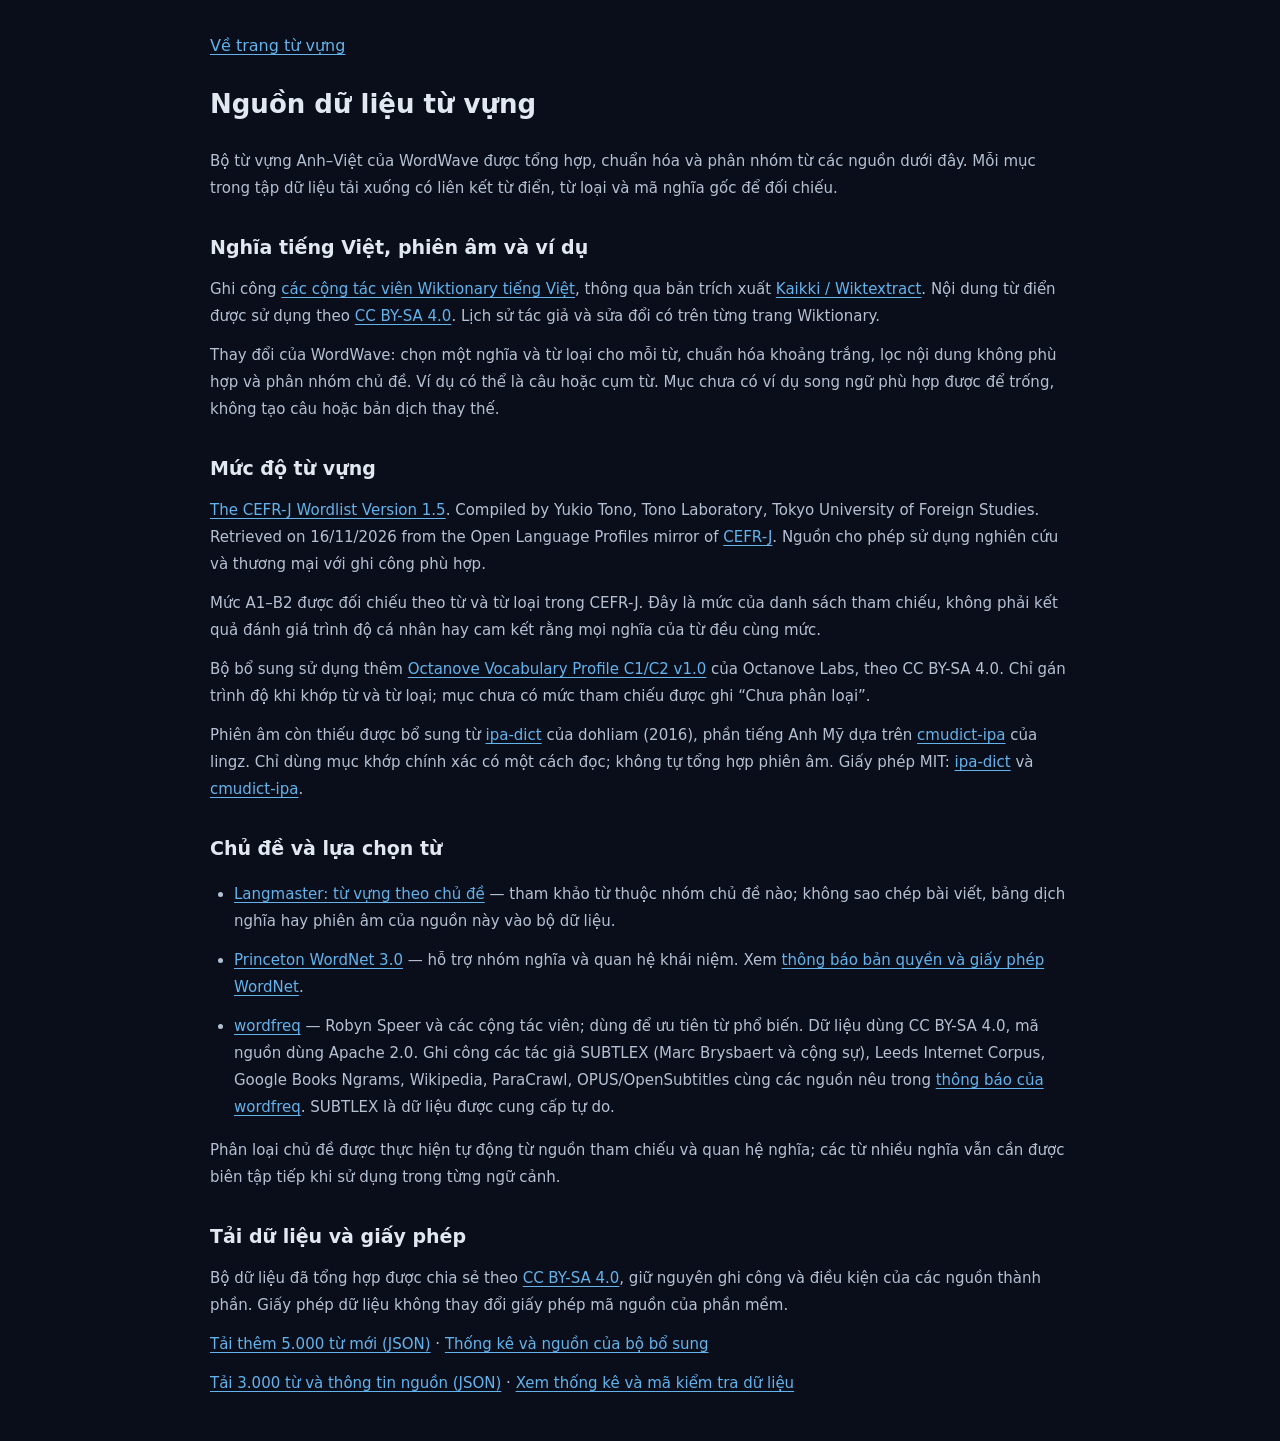
<file: frontend/data/vocabulary/sources.htm>
<!DOCTYPE html>
<html lang="vi">
<head>
  <meta charset="utf-8"/>
  <meta name="viewport" content="width=device-width, initial-scale=1"/>
  <title>Nguồn dữ liệu từ vựng – WordWave</title>
  <style>
    :root { color-scheme: dark; --text2: #b5c1d3; --accent: #63b3ed; }
    body { max-width: 860px; margin: auto; padding: 32px 24px; line-height: 1.8; background: #0a0e1a; color: #e2e8f0; font-family: system-ui, sans-serif; }
    h1 { font-size: 26px; margin: 20px 0; } h2 { font-size: 19px; margin: 28px 0 12px; }
    p, li { font-size: 15px; margin: 12px 0; color: var(--text2); } ul { padding-left: 24px; }
    a { color: var(--accent); text-decoration: underline; text-underline-offset: 3px; overflow-wrap: anywhere; }
    a:focus-visible { outline: 2px solid var(--accent); outline-offset: 3px; }
  </style>
</head>
<body>
  <a href="/vocab">Về trang từ vựng</a>
  <h1>Nguồn dữ liệu từ vựng</h1>
  <p>Bộ từ vựng Anh–Việt của WordWave được tổng hợp, chuẩn hóa và phân nhóm từ các nguồn dưới đây. Mỗi mục trong tập dữ liệu tải xuống có liên kết từ điển, từ loại và mã nghĩa gốc để đối chiếu.</p>
  <h2>Nghĩa tiếng Việt, phiên âm và ví dụ</h2>
  <p>Ghi công <a href="https://vi.wiktionary.org/">các cộng tác viên Wiktionary tiếng Việt</a>, thông qua bản trích xuất <a href="https://kaikki.org/viwiktionary/Ti%E1%BA%BFng%20Anh/index.html">Kaikki / Wiktextract</a>. Nội dung từ điển được sử dụng theo <a href="https://creativecommons.org/licenses/by-sa/4.0/">CC BY-SA 4.0</a>. Lịch sử tác giả và sửa đổi có trên từng trang Wiktionary.</p>
  <p>Thay đổi của WordWave: chọn một nghĩa và từ loại cho mỗi từ, chuẩn hóa khoảng trắng, lọc nội dung không phù hợp và phân nhóm chủ đề. Ví dụ có thể là câu hoặc cụm từ. Mục chưa có ví dụ song ngữ phù hợp được để trống, không tạo câu hoặc bản dịch thay thế.</p>
  <h2>Mức độ từ vựng</h2>
  <p><a href="https://github.com/openlanguageprofiles/olp-en-cefrj">The CEFR-J Wordlist Version 1.5</a>. Compiled by Yukio Tono, Tono Laboratory, Tokyo University of Foreign Studies. Retrieved on 16/11/2026 from the Open Language Profiles mirror of <a href="https://www.cefr-j.org/download.html">CEFR-J</a>. Nguồn cho phép sử dụng nghiên cứu và thương mại với ghi công phù hợp.</p>
  <p>Mức A1–B2 được đối chiếu theo từ và từ loại trong CEFR-J. Đây là mức của danh sách tham chiếu, không phải kết quả đánh giá trình độ cá nhân hay cam kết rằng mọi nghĩa của từ đều cùng mức.</p>
  <p>Bộ bổ sung sử dụng thêm <a href="https://github.com/openlanguageprofiles/olp-en-cefrj">Octanove Vocabulary Profile C1/C2 v1.0</a> của Octanove Labs, theo CC BY-SA 4.0. Chỉ gán trình độ khi khớp từ và từ loại; mục chưa có mức tham chiếu được ghi “Chưa phân loại”.</p>
  <p>Phiên âm còn thiếu được bổ sung từ <a href="https://github.com/open-dict-data/ipa-dict">ipa-dict</a> của dohliam (2016), phần tiếng Anh Mỹ dựa trên <a href="https://github.com/lingz/cmudict-ipa">cmudict-ipa</a> của lingz. Chỉ dùng mục khớp chính xác có một cách đọc; không tự tổng hợp phiên âm. Giấy phép MIT: <a href="licenses/ipa-dict-LICENSE.txt">ipa-dict</a> và <a href="licenses/cmudict-ipa-LICENSE.txt">cmudict-ipa</a>.</p>
  <h2>Chủ đề và lựa chọn từ</h2>
  <ul>
    <li><a href="https://langmaster.edu.vn/tong-hop-3000-tu-vung-tieng-anh-thong-dung-theo-chu-de">Langmaster: từ vựng theo chủ đề</a> — tham khảo từ thuộc nhóm chủ đề nào; không sao chép bài viết, bảng dịch nghĩa hay phiên âm của nguồn này vào bộ dữ liệu.</li>
    <li><a href="https://wordnet.princeton.edu/">Princeton WordNet 3.0</a> — hỗ trợ nhóm nghĩa và quan hệ khái niệm. Xem <a href="licenses/wordnet-LICENSE.txt">thông báo bản quyền và giấy phép WordNet</a>.</li>
    <li><a href="https://github.com/rspeer/wordfreq">wordfreq</a> — Robyn Speer và các cộng tác viên; dùng để ưu tiên từ phổ biến. Dữ liệu dùng CC BY-SA 4.0, mã nguồn dùng Apache 2.0. Ghi công các tác giả SUBTLEX (Marc Brysbaert và cộng sự), Leeds Internet Corpus, Google Books Ngrams, Wikipedia, ParaCrawl, OPUS/OpenSubtitles cùng các nguồn nêu trong <a href="https://github.com/rspeer/wordfreq#license">thông báo của wordfreq</a>. SUBTLEX là dữ liệu được cung cấp tự do.</li>
  </ul>
  <p>Phân loại chủ đề được thực hiện tự động từ nguồn tham chiếu và quan hệ nghĩa; các từ nhiều nghĩa vẫn cần được biên tập tiếp khi sử dụng trong từng ngữ cảnh.</p>
  <h2>Tải dữ liệu và giấy phép</h2>
  <p>Bộ dữ liệu đã tổng hợp được chia sẻ theo <a href="https://creativecommons.org/licenses/by-sa/4.0/">CC BY-SA 4.0</a>, giữ nguyên ghi công và điều kiện của các nguồn thành phần. Giấy phép dữ liệu không thay đổi giấy phép mã nguồn của phần mềm.</p>
  <p><a href="words-additional-5000.json">Tải thêm 5.000 từ mới (JSON)</a> · <a href="manifest-additional-5000.json">Thống kê và nguồn của bộ bổ sung</a></p>
  <p><a href="words-3000.json">Tải 3.000 từ và thông tin nguồn (JSON)</a> · <a href="manifest.json">Xem thống kê và mã kiểm tra dữ liệu</a></p>
</body>
</html>
</file>
